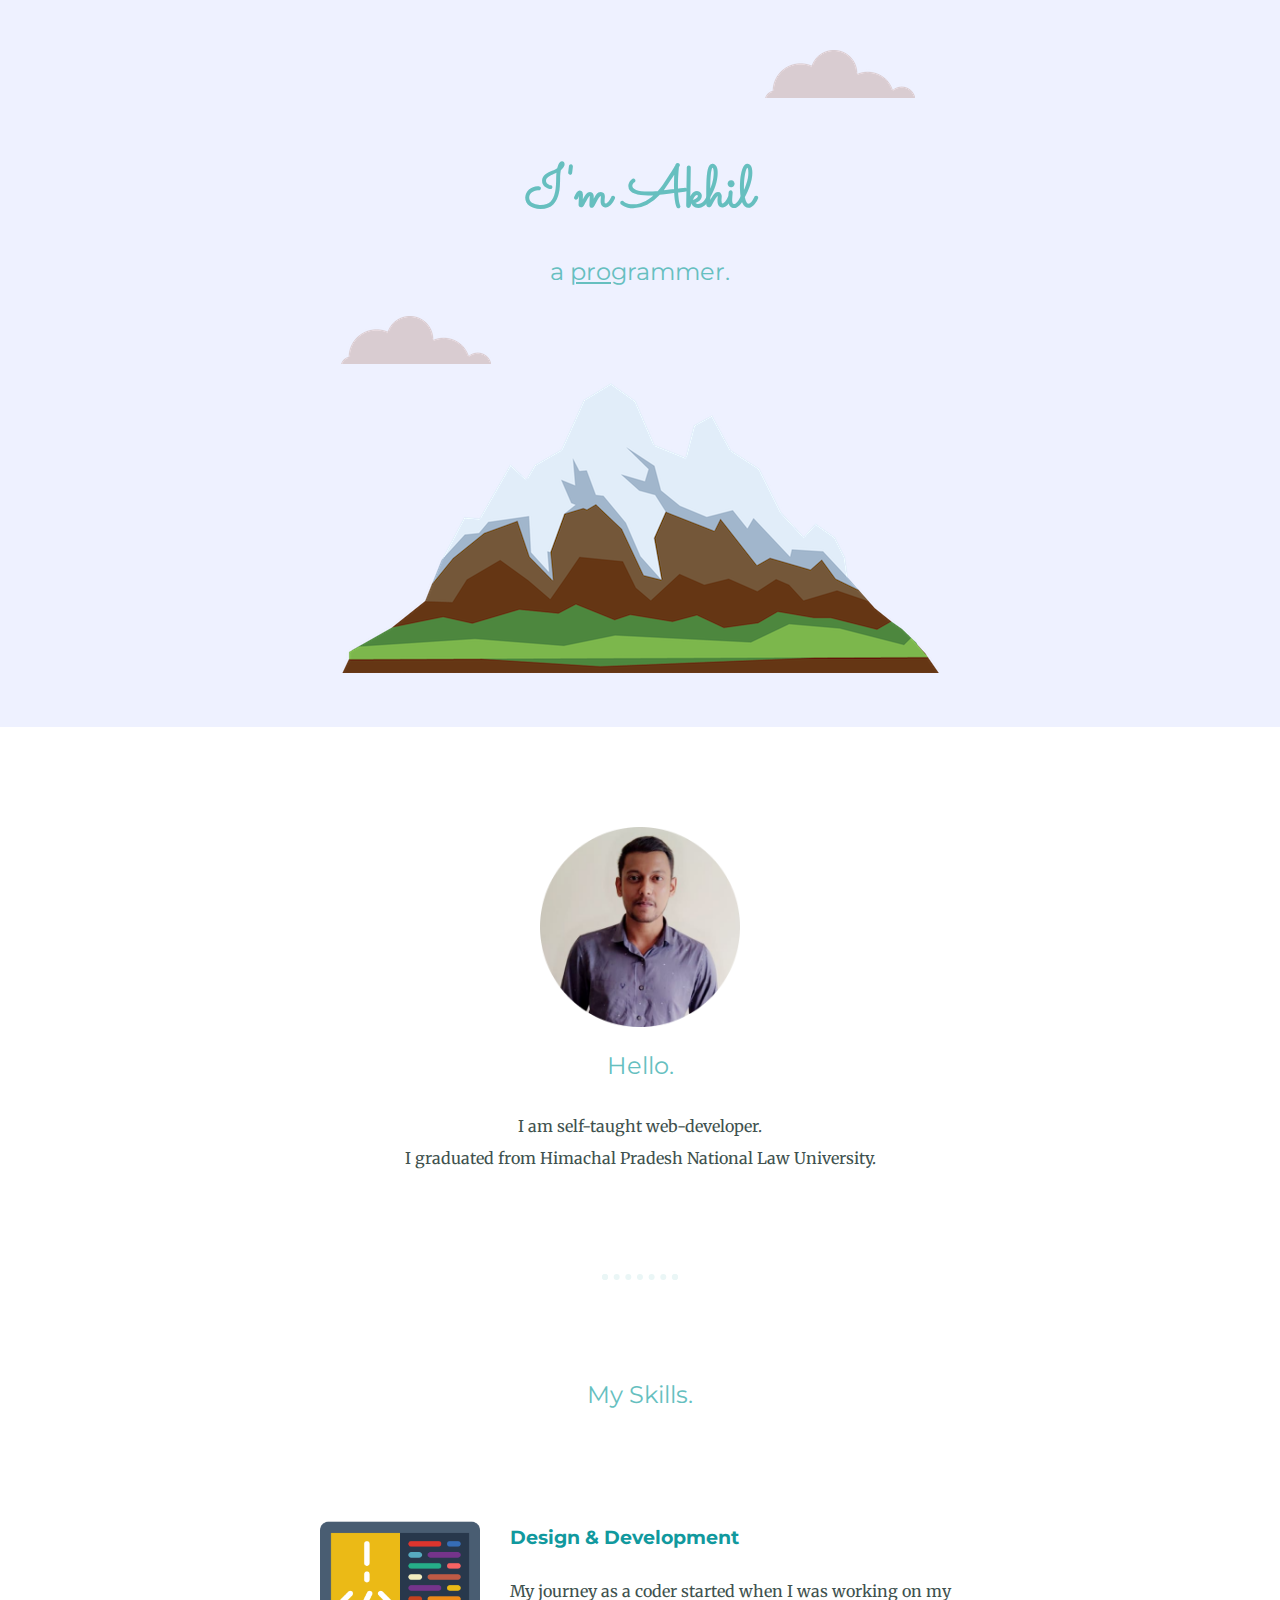
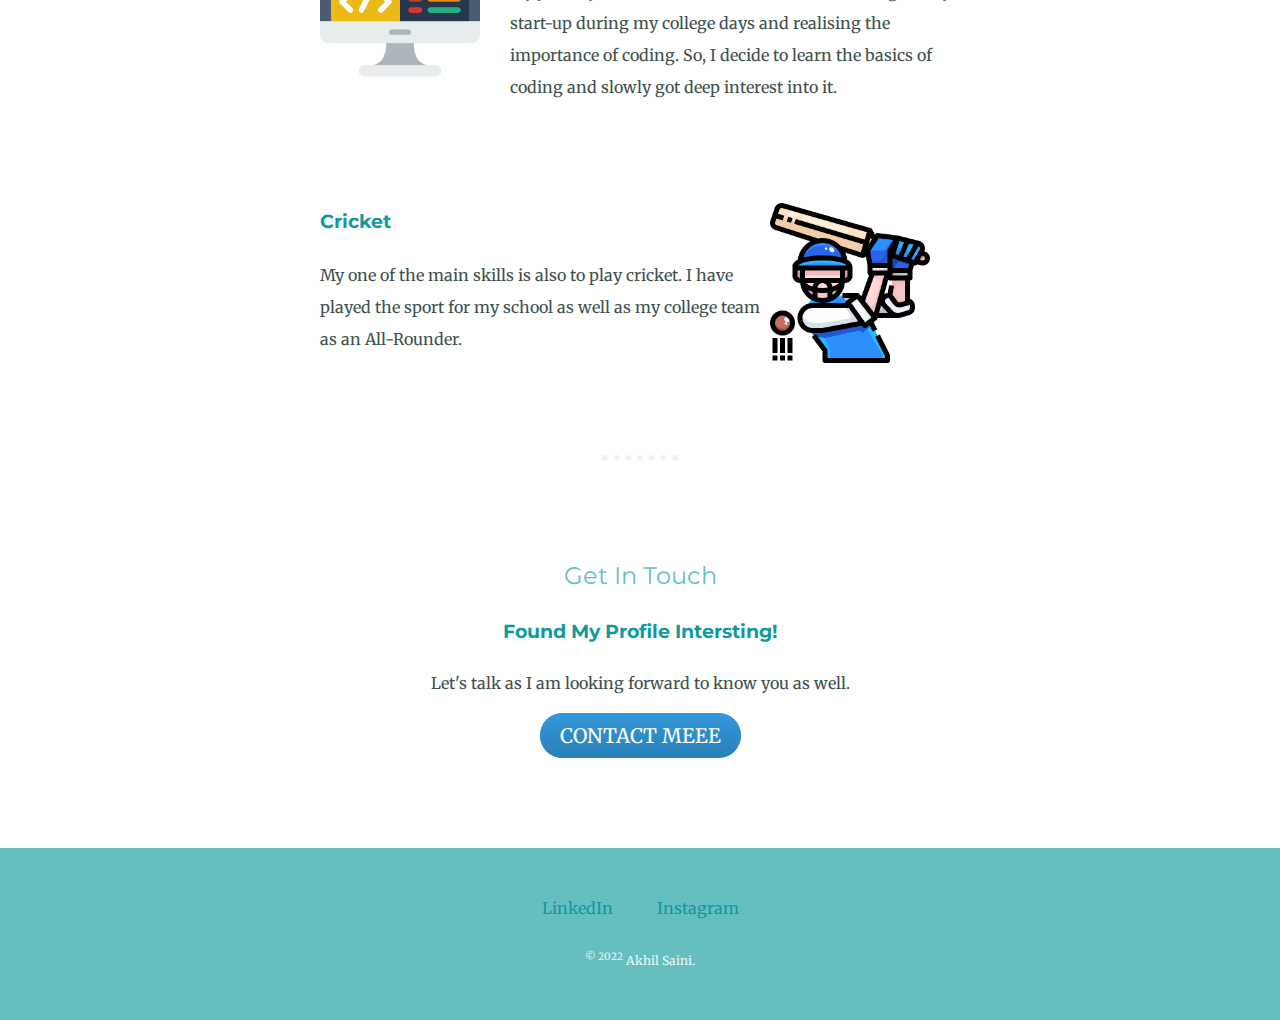
<file: index.html>
<!DOCTYPE html>
<html lang="en">
 <head>
    <meta charset="UTF-8">
    <meta http-equiv="X-UA-Compatible" content="IE=edge">
    <meta name="viewport" content="width=device-width, initial-scale=1.0">
    <title>Akhil Saini</title>
    <link rel="stylesheet" href="CSS/style.css">
    <link rel="icon" href="CSS/favicon.ico">
    <link rel="preconnect" href="https://fonts.googleapis.com">
    <link rel="preconnect" href="https://fonts.gstatic.com" crossorigin>
    <link href="https://fonts.googleapis.com/css2?family=Merriweather&family=Montserrat&family=Sacramento&display=swap" rel="stylesheet">
  </head>
  
  
 <body>
    <div class="top-container">
      <img class="cloud-top" src="CSS\CSS - My Site Images\cloud.png" alt="cloud-img">
     <h1>I'm Akhil</h1>
     <h2>a  <span class="pro">pro</span>grammer.</h2>
     <img src="CSS\CSS - My Site Images\cloud.png" alt="cloud-img" class="cloud-bottom">
     <img src="CSS\CSS - My Site Images\mountain.png" alt="mountain-img">
   </div>
  
  
   <div class="middle-container">
     <div class="profile">
       <img src="akhil.png" alt="profile-picture" height="200px">
       <h2>Hello.</h2>
       <p id="top-para">I am self-taught web-developer. <br> I graduated from Himachal Pradesh National Law University.</p>
     </div>
     <hr> 
       <h2>My Skills.</h2>
       <div class="skill-row">
         <img class="skills-code" src="coding.png" alt="skills">
         <h3>Design & Development</h3>
         <div class="para">
           <p>My journey as a coder started when I was working on my start-up during my college days and realising the importance of coding. So, I decide to learn the basics of coding and slowly got deep interest into it.</p>
         </div>
      </div>
      <div class="skill-row">
        <img class="skill-cricket" src="cricket-icon.png" alt="skills">
        <h3>Cricket</h3>
        <div class="para"> <p>My one of the main skills is also to play cricket. I have played the sport for my school as well as my college team as an All-Rounder.</p></div>
      </div>
     <hr>
     <div class="contact-me">
       <h2>Get In Touch</h2>
       <h3>Found My Profile Intersting!</h3>
       <p id="para">Let's talk as I am looking forward to know you as well.</p>
       <a class="btn" href="mailto:akhilsaini8727@gmail.com">CONTACT MEEE</a>
     </div>
   </div>
 
   <footer>
     <div class="bottom-container">
       <a class="footer-link" href="https://www.linkedin.com/in/akhil-saini-51842924b/" target="_main">LinkedIn</a>
       <a class="footer-link" href="https://www.instagram.com/akhil_0o0_saini/" target="_main">Instagram</a>
       <p id="copyright"><sup>© 2022</sup> Akhil Saini.</p>
     </div>
   </footer>
 </body>
</html>
</file>
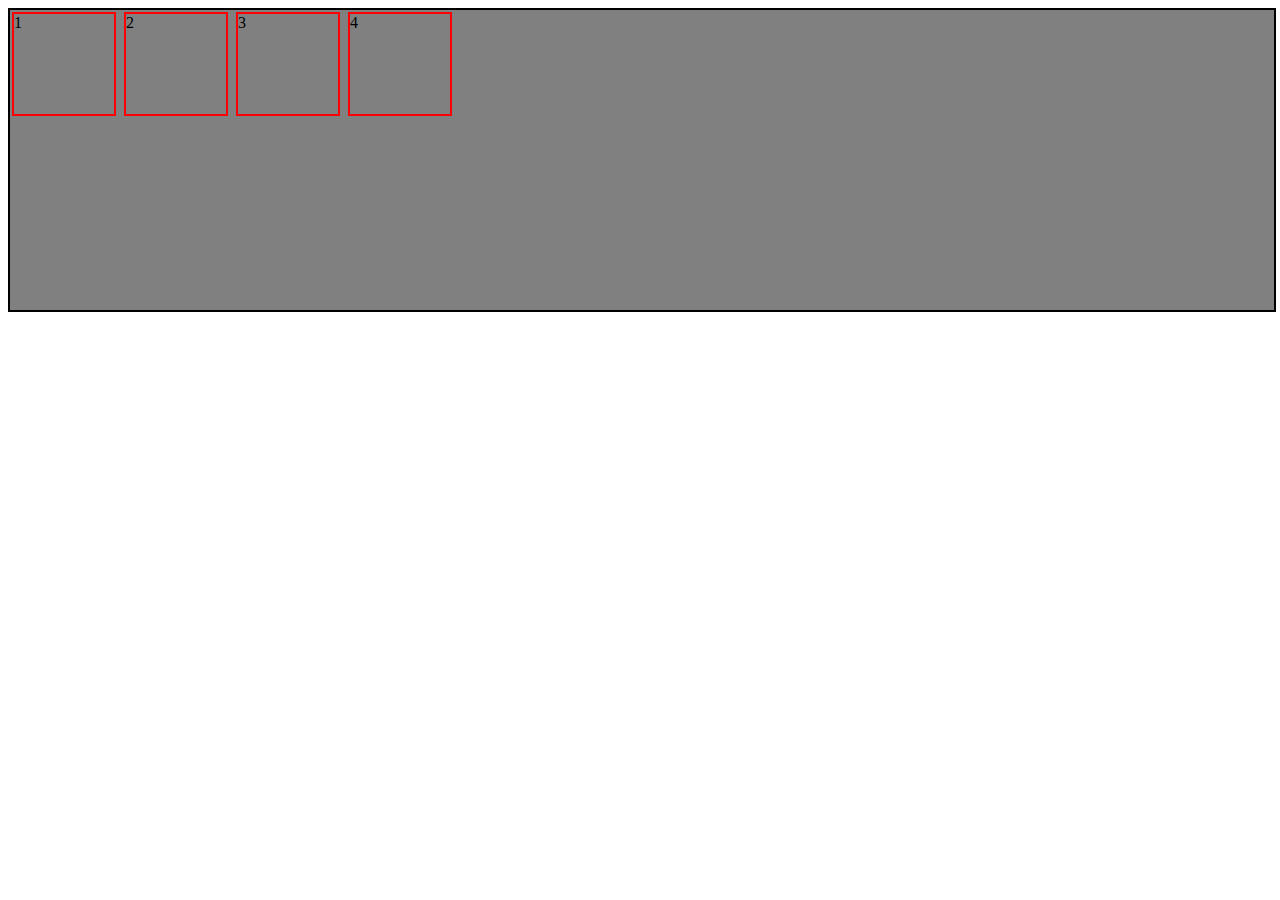
<file: CSS/position-prac.html>
<!DOCTYPE html>
<html lang="en">
<head>
    <meta charset="UTF-8">
    <meta http-equiv="X-UA-Compatible" content="IE=edge">
    <meta name="viewport" content="width=device-width, initial-scale=1.0">
    <title>Positioning Practice</title>
</head>
<style>
    .container{
        border: 2px solid black;
        position: relative;
        height: 300px;
        width: 100%;
        background-color: grey;
    }
    .box{
        display: inline-block;
        border: solid 2px red;
        height: 100px;
        width: 100px;
        margin: 2px;
    }
    #box3 {
        /* position: absolute; */
        top: 20px;
        left: 20px;
    }
</style>
<body>
 <div class="container">
    <div class="box" id="box1">1</div>
    <div class="box" id="box2">2</div>
    <div class="box" id="box3">3</div>
    <div class="box" id="box4">4</div>
 </div>
</body>
</html>
</file>
<file: CSS/style.css>
body{
    margin: 0;
    text-align: center;
    font-family: 'Merriweather', serif;
    color: #40514e;
}
.top-container {
    background-color: #EEF1FF;
    padding: 50px;
}
.middle-container{
    margin: 100px 0;
}
h1{
    font-family: 'Sacramento', cursive;
    font-size: 3.625rem;
    color: #66BFBF;
    margin: 50px auto 0 auto;
}
h2{
    font-family: 'Montserrat', sans-serif;
    font-size: 1.5rem;
    color: #66BFBF;
    font-weight: normal;
    padding-bottom: 10px;
}
h3 {
    font-family: 'Montserrat', sans-serif;
    color: #11999E;
}
#top-para{
    line-height: 2;
}
hr{
    border: dotted #EAF6F6 6px;
    border-bottom: none;
    width: 5%;
    margin: 100px auto;
}

.pro {
    text-decoration: underline;
}
.cloud-bottom {
    position: absolute;
}
.cloud-top{
    position: relative;
    left: 200px;
    top: 0;
}
.btn{
    color: #11999E;
}
.skill-row{
    width: 50%;
    margin: 100px auto 100px auto;
    text-align: left;
    line-height: 2;
}
.skills-code{
    width: 25%; 
    /* 25% of the parent which is "skill-row" means- parent ki size 50% of web page hai aur is 50% ka 25% current size of image ho jyega */
    float: left;
    margin-right: 30px;
}
.skill-cricket{
    width: 25%;
    float: right;
    margin-right: 30px;
}
.contact-me{
    margin: 50px;
}
#para{
    margin: 30px;
}
.btn {
    background: #3498db;
    background-image: -webkit-linear-gradient(top, #3498db, #2980b9);
    background-image: -moz-linear-gradient(top, #3498db, #2980b9);
    background-image: -ms-linear-gradient(top, #3498db, #2980b9);
    background-image: -o-linear-gradient(top, #3498db, #2980b9);
    background-image: linear-gradient(to bottom, #3498db, #2980b9);
    -webkit-border-radius: 28;
    -moz-border-radius: 28;
    border-radius: 28px;
    font-family: 'Merriweather', serif;
    color: #ffffff;
    font-size: 20px;
    padding: 10px 20px 10px 20px;
    text-decoration: none;
    
  }
  
  .btn:hover {
    background: #3cb0fd;
    background-image: -webkit-linear-gradient(top, #3cb0fd, #3498db);
    background-image: -moz-linear-gradient(top, #3cb0fd, #3498db);
    background-image: -ms-linear-gradient(top, #3cb0fd, #3498db);
    background-image: -o-linear-gradient(top, #3cb0fd, #3498db);
    background-image: linear-gradient(to bottom, #3cb0fd, #3498db);
    text-decoration: none;
  }
  .bottom-container{
    background-color:#66BFBF;
    margin: 0;
  }
  #copyright{
    color: #EAF6F6;
    font-size: .76rem;
    padding: 20px 0;
  }
  .footer-link{
    margin: 10px 20px;
    font-family: 'Merriweather', serif;
    color: #11999E;
    text-decoration: none; 
    /* text-decoration: none, is used to remove the underlining below the link text  */
  }
  .footer-link:hover{
    color: #EAF6F6;
  }
  .bottom-container{
    padding: 50px 0 20px;
    background-color: #66BFBF;
    margin-bottom: 0;
  }
</file>
